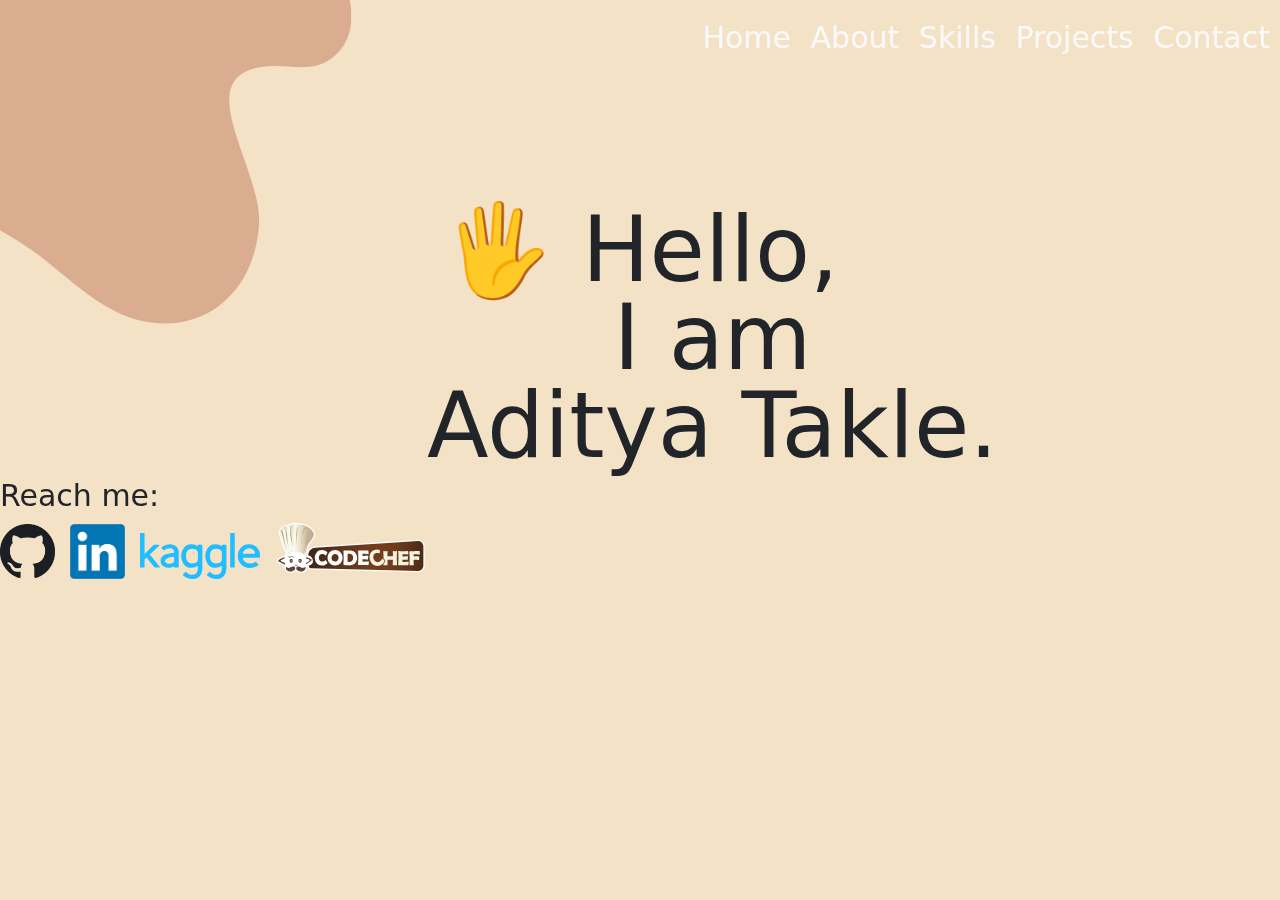
<file: index.html>
<!DOCTYPE html>

<html lang="en">
    <head>
        <link href="https://cdn.jsdelivr.net/npm/bootstrap@5.3.3/dist/css/bootstrap.min.css" rel="stylesheet" integrity="sha384-QWTKZyjpPEjISv5WaRU9OFeRpok6YctnYmDr5pNlyT2bRjXh0JMhjY6hW+ALEwIH" crossorigin="anonymous">
        <script src="https://cdn.jsdelivr.net/npm/bootstrap@5.3.3/dist/js/bootstrap.bundle.min.js" integrity="sha384-YvpcrYf0tY3lHB60NNkmXc5s9fDVZLESaAA55NDzOxhy9GkcIdslK1eN7N6jIeHz" crossorigin="anonymous"></script>
        <link href="index.css" rel="stylesheet">
        <title>My Homepage</title>
    </head>
    <body>
        <header class = "navigator">
            <h2>
            <a href = "index.html">Home</a>
            <a href = "about.html">About</a>
            <a href = "skills.html">Skills</a>
            <a href = "projects.html">Projects</a>
            <a href = "contact.html">Contact</a>
            </h2>
        </header>
        <div class = "main-1">
            <p>🖐 Hello,</p>
            <p id = "name">I am </p>
            <p id = "name">Aditya Takle.</p>
        </div>

        <footer>
            <h2>Reach me:</h2>
                <a href = "https://github.com/adityatakle"><img id = "github-logo" src = "pictures/GitHub_Invertocat_Dark.png"></a>
                <a href = "https://www.linkedin.com/in/aditya-takle/"><img id = "linkedin-logo" src = "pictures/LinkedIn_logo_initials.webp"></a>
                <a href = "https://www.kaggle.com/adityatakle257"><img id = "kaggle-logo" src = "pictures/kaggle-logo.svg"></a>
                <a href = "https://www.codechef.com/users/wanderer_25"><img id = "codechef-logo" src = "pictures/cc-logo.svg"></a>
        </footer>
        
        <script>
            window.onload = function () {
            let scale = window.devicePixelRatio; // Detects scaling
            if (scale > 1) {
                document.body.style.zoom = (1 / scale) * 100 + "%";
            }
            };

        </script>
    </body>
</html>
</file>
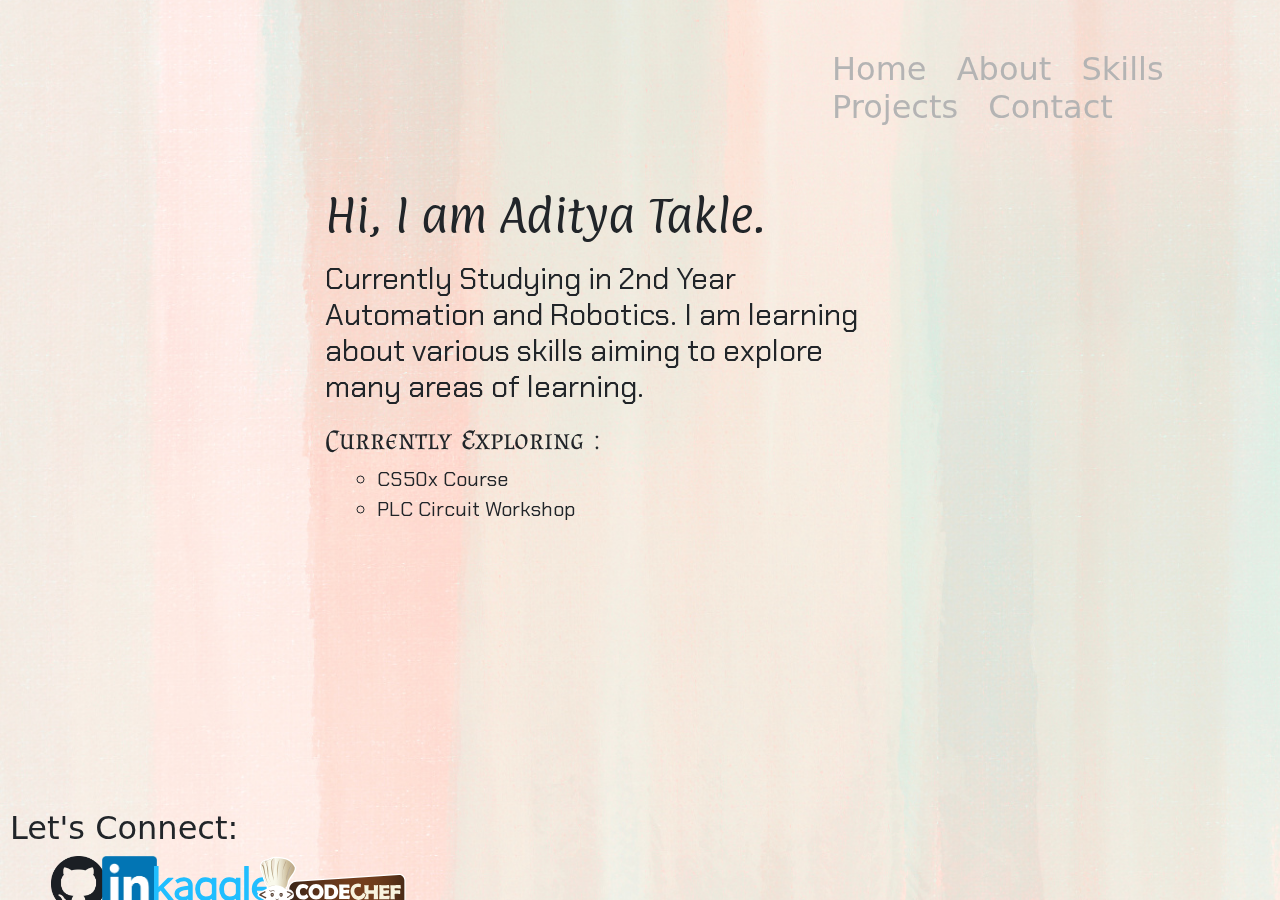
<file: about.html>
<!DOCTYPE html>

<html lang="en">
    <head>
        <link href="https://cdn.jsdelivr.net/npm/bootstrap@5.3.3/dist/css/bootstrap.min.css" rel="stylesheet" integrity="sha384-QWTKZyjpPEjISv5WaRU9OFeRpok6YctnYmDr5pNlyT2bRjXh0JMhjY6hW+ALEwIH" crossorigin="anonymous">
        <script src="https://cdn.jsdelivr.net/npm/bootstrap@5.3.3/dist/js/bootstrap.bundle.min.js" integrity="sha384-YvpcrYf0tY3lHB60NNkmXc5s9fDVZLESaAA55NDzOxhy9GkcIdslK1eN7N6jIeHz" crossorigin="anonymous"></script>
        <link href="about.css" rel="stylesheet">
        <link href="https://fonts.googleapis.com/css2?family=Paprika&display=swap" rel="stylesheet">
        <link href="https://fonts.googleapis.com/css2?family=Chakra+Petch&display=swap" rel="stylesheet">
        <link href="https://fonts.googleapis.com/css2?family=Almendra+SC&display=swap" rel="stylesheet">
        <link href="https://fonts.googleapis.com/css2?family=Syne+Mono&display=swap" rel="stylesheet">
        <link href="https://fonts.googleapis.com/css2?family=Big+Shoulders+Inline+Display&display=swap" rel="stylesheet">

        <title>My Homepage</title>
    </head>
    <body>
        <header class = "navigator">
            <h2>
            <a href = "index.html">Home</a>
            <a href = "about.html">About</a>
            <a href = "skills.html">Skills</a>
            <a href = "projects.html">Projects</a>
            <a href = "contact.html">Contact</a>
            </h2>
        </header>
        <div class = "info">
            <p id = "head">Hi, I am Aditya Takle.</p>
            <h4 id = "body">Currently Studying in 2nd Year Automation and Robotics. I am learning about various skills aiming to explore many areas of learning.</h4>
            <h3 id = "current">Currently Exploring :</h3>
            <ul class="list-unstyled">
                <ul>
                    <li>CS50x Course</li>
                    <li>PLC Circuit Workshop</li>
                </ul>
                </ul>
        </div>
        <div id = "footer">
            <h2>Let's Connect: </h2>
                <a href = "https://github.com/adityatakle"><img id = "github-logo" src = "pictures/GitHub_Invertocat_Dark.png"></a>
                <a href = "https://www.linkedin.com/in/aditya-takle/"><img id = "linkedin-logo" src = "pictures/LinkedIn_logo_initials.webp"></a>
                <a href = "https://www.kaggle.com/adityatakle257"><img id = "kaggle-logo" src = "pictures/kaggle-logo.svg"></a>
                <a href = "https://www.codechef.com/users/wanderer_25"><img id = "codechef-logo" src = "pictures/cc-logo.svg"></a>
        </div>
        <script>
            window.onload = function () {
            let scale = window.devicePixelRatio; // Detects scaling
            if (scale > 1) {
                document.body.style.zoom = (1 / scale) * 100 + "%";
            }
            };

        </script>
    </body>
</html>
</file>
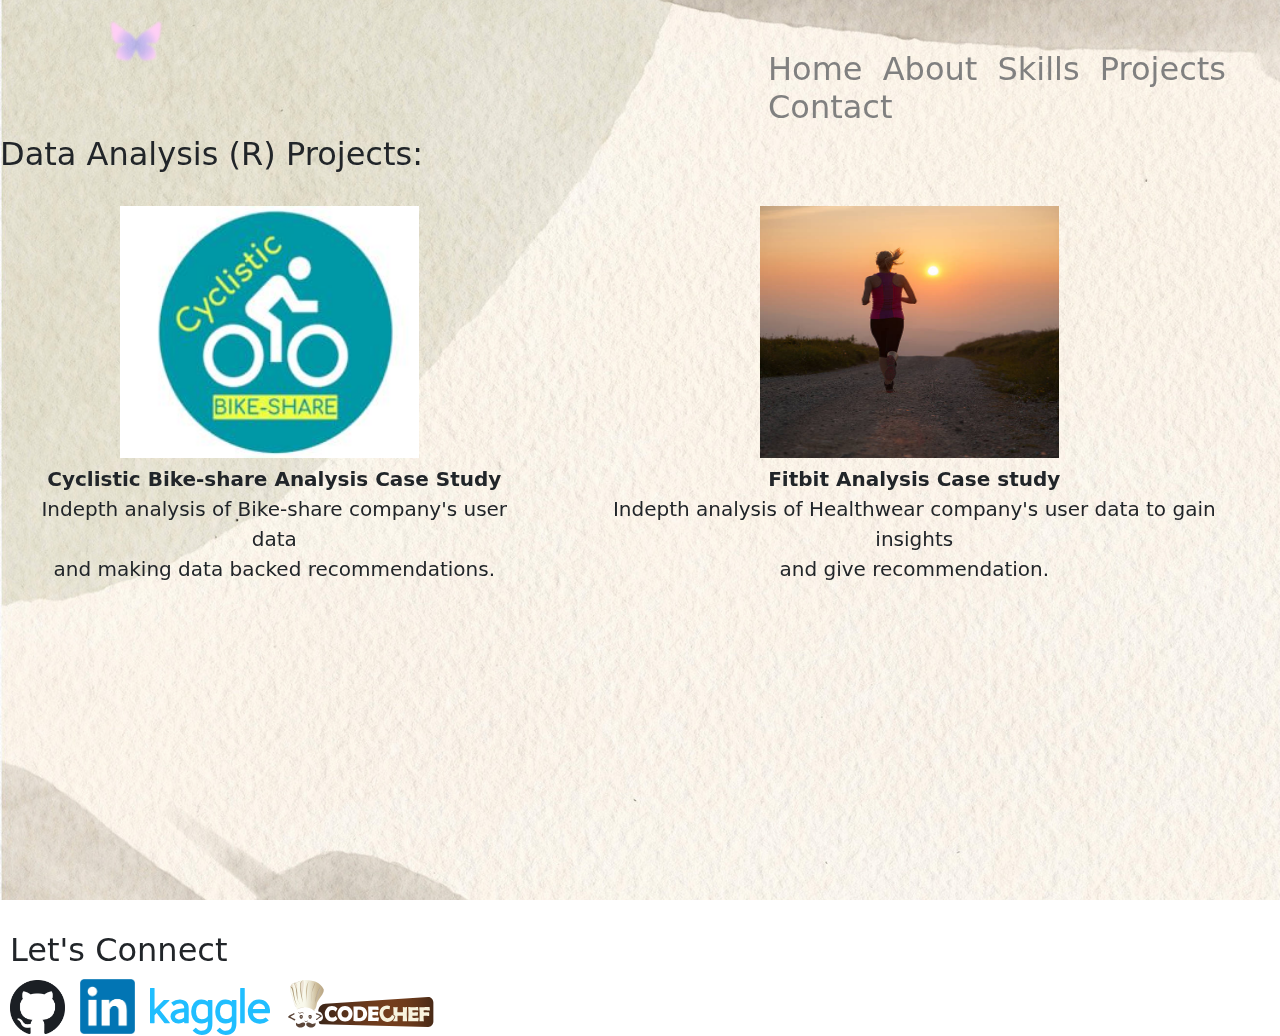
<file: projects.html>
<!DOCTYPE html>

<html lang="en">
    <head>
        <link href="https://cdn.jsdelivr.net/npm/bootstrap@5.3.3/dist/css/bootstrap.min.css" rel="stylesheet" integrity="sha384-QWTKZyjpPEjISv5WaRU9OFeRpok6YctnYmDr5pNlyT2bRjXh0JMhjY6hW+ALEwIH" crossorigin="anonymous">
        <script src="https://cdn.jsdelivr.net/npm/bootstrap@5.3.3/dist/js/bootstrap.bundle.min.js" integrity="sha384-YvpcrYf0tY3lHB60NNkmXc5s9fDVZLESaAA55NDzOxhy9GkcIdslK1eN7N6jIeHz" crossorigin="anonymous"></script>
        <link href="projects.css" rel="stylesheet">
        <title>My Homepage</title>
    </head>
    <body>
        <header class = "navigator">
            <h2>
            <a href = "index.html">Home</a>
            <a href = "about.html">About</a>
            <a href = "skills.html">Skills</a>
            <a href = "projects.html">Projects</a>
            <a href = "contact.html">Contact</a>
            </h2>
        </header>
        <h2>Data Analysis (R) Projects: </h2>

        <div class = "project">
            <table>
                <tbody>
                    <tr>
                        <td><a href = "https://www.kaggle.com/code/adityatakle257/bikeshare-analysis"><img src="pictures/Projects pics/bikeshare.jpg" height="252px" width="299px"></a></td>
                        <td><a href = "https://www.kaggle.com/code/adityatakle257/fitbit-capestone"><img src ="pictures/Projects pics/fitbit.jpg" height="252px" width="299px"></a></td>
                    </tr>
                    <tr>
                        <td><p id = "info"><strong>Cyclistic Bike-share Analysis Case Study</strong> <br> Indepth analysis of Bike-share company's user data <br>and making data backed recommendations. </p></td>
                        <td><p id = "info"><strong>Fitbit Analysis Case study</strong> <br> Indepth analysis of Healthwear company's user data to gain insights <br>and give recommendation.</p></td>
                    </tr>
                </tbody>
            </table>
        </div>
        <div id = "footer">
            <h2>Let's Connect</h2>
                <a href = "https://github.com/adityatakle"><img id = "github-logo" src = "pictures/GitHub_Invertocat_Dark.png"></a>
                <a href = "https://www.linkedin.com/in/aditya-takle/"><img id = "linkedin-logo" src = "pictures/LinkedIn_logo_initials.webp"></a>
                <a href = "https://www.kaggle.com/adityatakle257"><img id = "kaggle-logo" src = "pictures/kaggle-logo.svg"></a>
                <a href = "https://www.codechef.com/users/wanderer_25"><img id = "codechef-logo" src = "pictures/cc-logo.svg"></a>
        </div>

        <script>
            window.onload = function () {
            let scale = window.devicePixelRatio; // Detects scaling
            if (scale > 1) {
                document.body.style.zoom = (1 / scale) * 100 + "%";
            }
            };

        </script>
        
    </body>
</html>
</file>
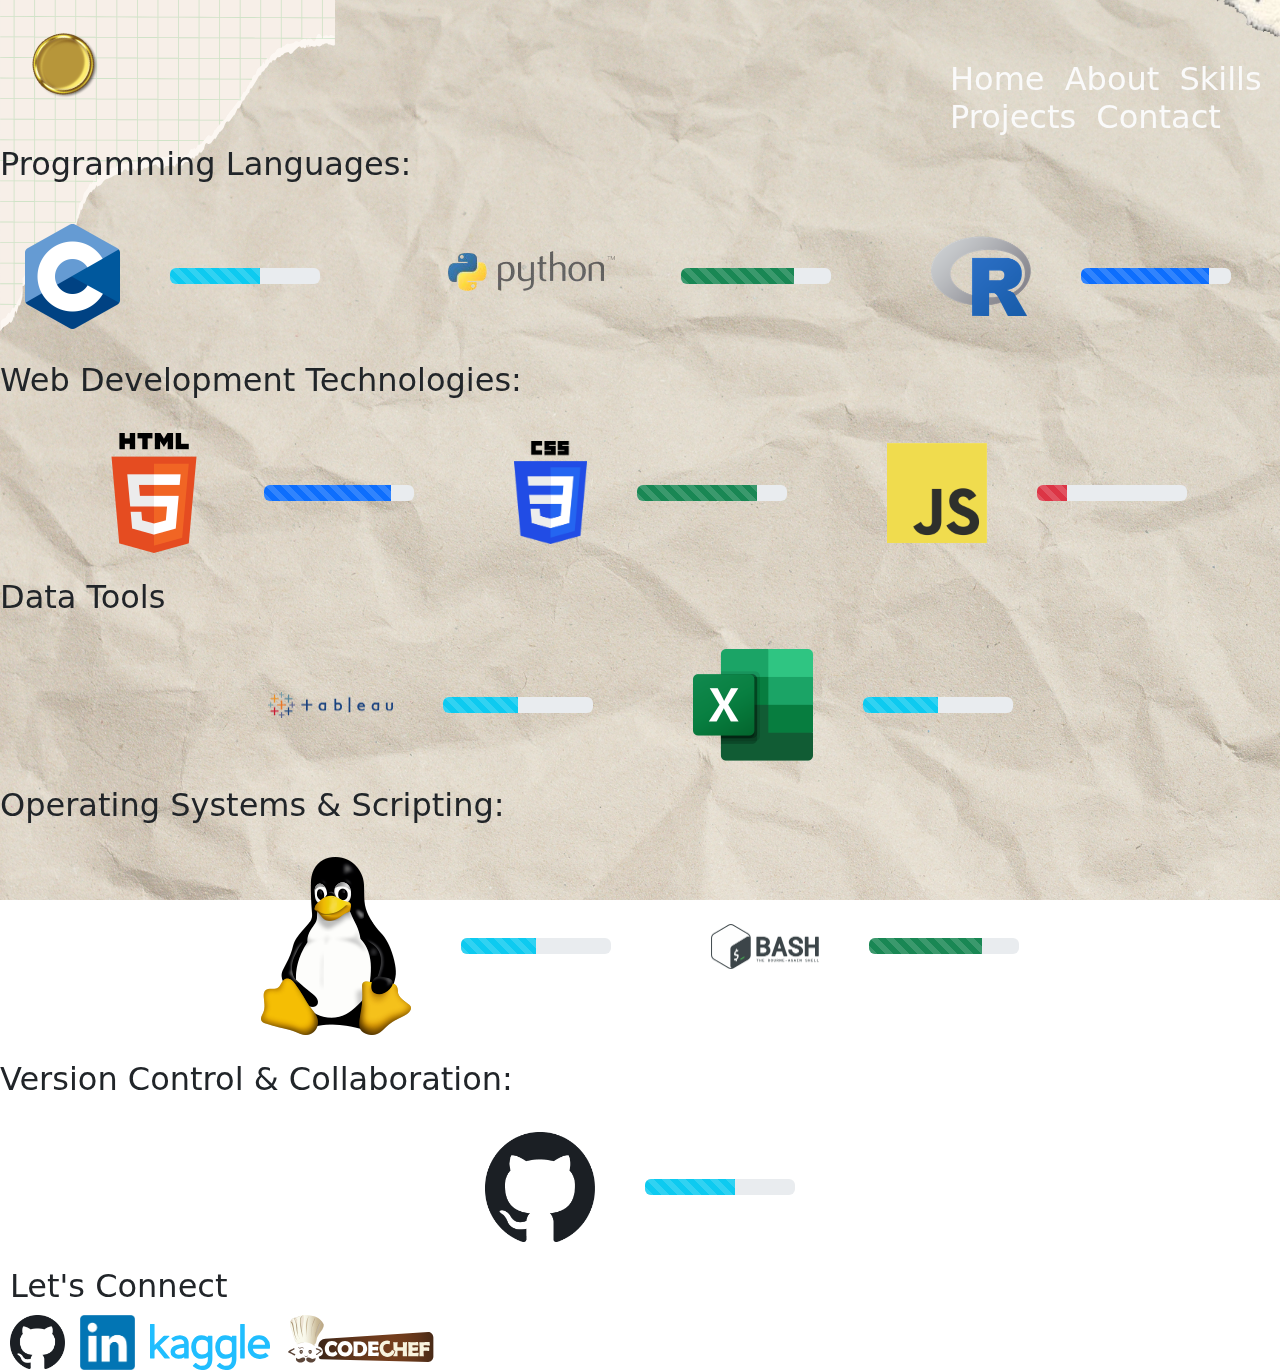
<file: skills.html>
<!DOCTYPE html>

<html lang="en">
    <head>
        <link href="https://cdn.jsdelivr.net/npm/bootstrap@5.3.3/dist/css/bootstrap.min.css" rel="stylesheet" integrity="sha384-QWTKZyjpPEjISv5WaRU9OFeRpok6YctnYmDr5pNlyT2bRjXh0JMhjY6hW+ALEwIH" crossorigin="anonymous">
        <script src="https://cdn.jsdelivr.net/npm/bootstrap@5.3.3/dist/js/bootstrap.bundle.min.js" integrity="sha384-YvpcrYf0tY3lHB60NNkmXc5s9fDVZLESaAA55NDzOxhy9GkcIdslK1eN7N6jIeHz" crossorigin="anonymous"></script>
        <link href="skills.css" rel="stylesheet">
        <title>My Homepage</title>
    </head>
    <body>
        <header class = "navigator">
            <h2>
            <a href = "index.html">Home</a>
            <a href = "about.html">About</a>
            <a href = "skills.html">Skills</a>
            <a href = "projects.html">Projects</a>
            <a href = "contact.html">Contact</a>
            </h2>
        </header>
        <div>
            <h2>Programming Languages: </h2>
            <table>
                <tbody>
                    <tr>
                        <td><img src="pictures/skills/C.png" width="95" height="105"></td>
                        <td>
                            <div class="progress">
                                <div class="progress-bar progress-bar-striped progress-bar-animated bg-info"
                                    role="progressbar" aria-valuenow="60" aria-valuemin="0"
                                    aria-valuemax="100" style="width: 60%">
                                </div>
                            </div>
                        </td>
                        <td></td>
                        <td><img src="pictures/skills/python_1.png" width="211" height="71"></td>
                        <td>
                            <div class="progress">
                                <div class="progress-bar progress-bar-striped progress-bar-animated bg-success"
                                    role="progressbar" aria-valuenow="75" aria-valuemin="0"
                                    aria-valuemax="100" style="width: 75%">
                                </div>
                            </div>
                        </td>
                        <td></td>
                        <td><img src="pictures/skills/R.png" width="100" height="80"></td>
                        <td>
                            <div class="progress">
                                <div class="progress-bar progress-bar-striped progress-bar-animated "
                                    role="progressbar" aria-valuenow="85" aria-valuemin="0"
                                    aria-valuemax="100" style="width: 85%">
                                </div>
                            </div>
                        </td>
                        <td></td>
                        <td><img src="pictures/skills/SQL.png" width="120" height="120"></td>
                        <td>
                            <div class="progress">
                                <div class="progress-bar progress-bar-striped progress-bar-animated bg-success"
                                    role="progressbar" aria-valuenow="80" aria-valuemin="0"
                                    aria-valuemax="100" style="width: 80%">
                                </div>
                            </div>
                        </td>
                    </tr>
                </tbody>
            </table>
            <h2>Web Development Technologies: </h2>
            <table>
                <tbody>
                    <tr>

                        <td><img src="pictures/skills/HTML.png" width="120" height="120"></td>
                        <td>
                            <div class="progress">
                                <div class="progress-bar progress-bar-striped progress-bar-animated"
                                    role="progressbar" aria-valuenow="85" aria-valuemin="0"
                                    aria-valuemax="100" style="width: 85%">
                                </div>
                            </div>
                        </td>
                        <td></td>
                        <td><img src="pictures/skills/CSS.png" width="73" height="103"></td>
                        <td>
                            <div class="progress">
                                <div class="progress-bar progress-bar-striped progress-bar-animated bg-success"
                                    role="progressbar" aria-valuenow="80" aria-valuemin="0"
                                    aria-valuemax="100" style="width: 80%">
                                </div>
                            </div>
                        </td>
                        <td></td>
                        <td><img src="pictures/skills/js.png" width="100" height="100"></td>
                        <td>
                            <div class="progress">
                                <div class="progress-bar progress-bar-striped progress-bar-animated bg-danger"
                                    role="progressbar" aria-valuenow="20" aria-valuemin="0"
                                    aria-valuemax="100" style="width: 20%">
                                </div>
                            </div>
                        </td>
                </tbody>
            </table>
            <h2>Data Tools</h2>
            <table>
                <tbody>
                    <tr>

                        <td><img src="pictures/skills/Tableau.png" width="125" height="26"></td>
                        <td>
                            <div class="progress">
                                <div class="progress-bar progress-bar-striped progress-bar-animated bg-info"
                                    role="progressbar" aria-valuenow="50" aria-valuemin="0"
                                    aria-valuemax="100" style="width: 50%">
                                </div>
                            </div>
                        </td>
                        <td></td>
                        <td><img src="pictures/skills/Excel.png" width="120" height="112"></td>
                        <td>
                            <div class="progress">
                                <div class="progress-bar progress-bar-striped progress-bar-animated bg-info"
                                    role="progressbar" aria-valuenow="50" aria-valuemin="0"
                                    aria-valuemax="100" style="width: 50%">
                                </div>
                            </div>
                        </td>
                </tbody>
            </table>
            <h2>Operating Systems & Scripting:</h2>
            <table>
                <tbody>
                    <tr>
                        <td><img src="pictures/skills/Linux.png" width="150" height="178"></td>
                        <td>
                            <div class="progress">
                                <div class="progress-bar progress-bar-striped progress-bar-animated bg-info"
                                    role="progressbar" aria-valuenow="50" aria-valuemin="0"
                                    aria-valuemax="100" style="width: 50%">
                                </div>
                            </div>
                        </td>
                        <td></td>
                        <td><img src="pictures/skills/bash.png" width="108" height="45"></td>
                        <td>
                            <div class="progress">
                                <div class="progress-bar progress-bar-striped progress-bar-animated bg-success"
                                    role="progressbar" aria-valuenow="75" aria-valuemin="0"
                                    aria-valuemax="100" style="width: 75%">
                                </div>
                            </div>
                        </td>
                </tbody>
            </table>
            <h2>Version Control & Collaboration:</h2>
            <table>
                <tbody>
                    <tr>

                        <td><img src="pictures/GitHub_Invertocat_Dark.png" height = "110px" width="110px"></td>
                        <td>
                            <div class="progress">
                                <div class="progress-bar progress-bar-striped progress-bar-animated bg-info"
                                    role="progressbar" aria-valuenow="60" aria-valuemin="0"
                                    aria-valuemax="100" style="width: 60%">
                                </div>
                            </div>
                        </td>
                </tbody>
            </table>
        </div>
        <div id = "footer">
            <h2>Let's Connect</h2>
                <a href = "https://github.com/adityatakle"><img id = "github-logo" src = "pictures/GitHub_Invertocat_Dark.png"></a>
                <a href = "https://www.linkedin.com/in/aditya-takle/"><img id = "linkedin-logo" src = "pictures/LinkedIn_logo_initials.webp"></a>
                <a href = "https://www.kaggle.com/adityatakle257"><img id = "kaggle-logo" src = "pictures/kaggle-logo.svg"></a>
                <a href = "https://www.codechef.com/users/wanderer_25"><img id = "codechef-logo" src = "pictures/cc-logo.svg"></a>
        </div>

        <script>
            window.onload = function () {
            let scale = window.devicePixelRatio; // Detects scaling
            if (scale > 1) {
                document.body.style.zoom = (1 / scale) * 100 + "%";
            }
            };

        </script>
        
    </body>
</html>
</file>
<file: index.css>
body::before {
    content: "";
    position: fixed;
    width: 100%;
    height: 100%;
    background-image: url('background_img/Home.png');
    z-index: -1;
  }

.navigator {
    color : rgb(250, 250, 250);
    padding-top: 20px;
    text-align:right;

}

h2 {
    font-size:30px;
}

a {
    color : inherit;
    padding-right: 10px;
    text-decoration: none;


}

#name {
    text-indent:145px;

}

.main-1 {
    font-size: 90px;
    text-align:center;
    padding-top:150px;
    line-height:80%;

}

#github-logo {
    left:2px;
    width:55px;
}

#linkedin-logo {
    left:8px;
    width:55px;
}

#kaggle-logo {
    left:12px;
    padding-top:10px;
    width:120px;
}

#codechef-logo {
    left:20px;
    width:150px;
}

footer {
    text-align:bottom;
}
</file>
<file: about.css>
body::before {
    content: "";
    position: fixed;
    width: 100%;
    height: 100%;
    background-image: url('background_img/About Me.png');
    z-index: -1;
  }

.navigator {
    color : rgb(180, 180, 180);
    padding-top: 50px;
    padding-left: 65%;

}

a {
    color : inherit;
    padding-right: 20px;
    text-decoration: none;
}

#head {
    font-size:250%;
    font-family: "Paprika", serif;

}

#body {
    font-size:30px;
    font-family: "Chakra Petch", serif;
    font-weight: 400;
    font-style: normal;

}

#current {
    word-spacing:5px;
    padding-top:10px;
    font-family: "Almendra SC", serif;
    font-weight: 400;
    font-style: normal;
}

.list-unstyled {
    font-size:20px;
    padding-left:20px;
    font-family: "Chakra Petch", serif;
    font-style: normal;
}

.info {
    width: 50%;
    margin: 0 auto;
    padding-left: 5px;
    padding-right:5%;
    text-align: left;
    padding-top:50px;
}

#github-logo {
    position:fixed;
    left:4%;
    width:55px;
}

#linkedin-logo {
    position:fixed;
    left:8%;
    width:55px;
}

#kaggle-logo {
    position:fixed;
    left:12%;
    padding-top:10px;
    width:120px;
}

#codechef-logo {
    position:fixed;
    left:20%;
    width:150px;
}

#footer {
    padding-left:10px;
    padding-top:21%;
}
</file>
<file: projects.css>
body::before {
    content: "";
    position: fixed;
    width: 100%;
    height: 100%;
    background-image: url('background_img/Projects.png');
    z-index: -1;
  }

  .navigator {
    color : grey;
    padding-top: 50px;
    padding-left: 60%;

}
a {
    color : inherit;
    padding-right: 10px;
    text-decoration: none;

}

.project {
    text-align:center;
    padding-top:20px;
    font-size:20px;
}

table {
    margin:0 auto;
    text-align:center;
}

table td{
    padding-left:20px;
    padding-right:30px;
    padding-top:5px;
}


#github-logo {
    left:4%;
    width:55px;
}

#linkedin-logo {

    left:8%;
    width:55px;
}

#kaggle-logo {

    left:12%;
    padding-top:10px;
    width:120px;
}

#codechef-logo {

    left:20%;
    width:150px;
}

#footer {
    padding-left:10px;
    padding-top:330px;
}
</file>
<file: skills.css>
body::before {
    content: "";
    position: fixed;
    width: 100%;
    height: 100%;
    background-image: url('background_img/Skills.png');
    z-index: -1;
  }

  .navigator {
    color : rgb(250, 250, 250);
    padding-top: 60px;
    padding-left: 950px;

}
a {
    color : inherit;
    padding-right: 10px;
    text-decoration: none;

}

table{
    margin: 0 auto;
    text-align: center;
    padding-top:50px;

}

table td, th {
    padding:25px;
}

.progress {
    width: 150px;
}

#github-logo {
    left:4%;
    width:55px;
}

#linkedin-logo {

    left:8%;
    width:55px;
}

#kaggle-logo {

    left:12%;
    padding-top:10px;
    width:120px;
}

#codechef-logo {

    left:20%;
    width:150px;
}

#footer {
    padding-left:10px;
}
</file>
